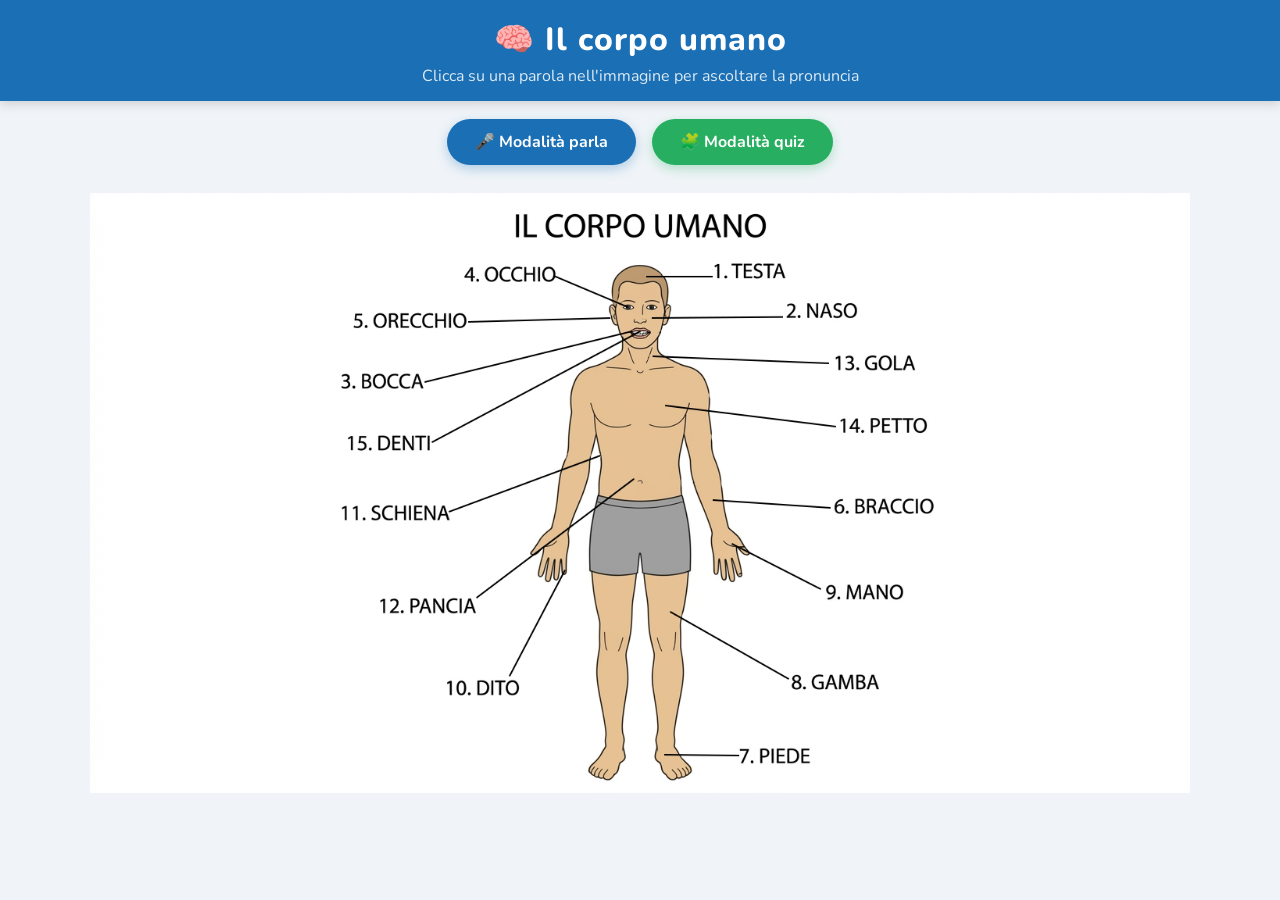
<file: index.html>
<!DOCTYPE html>
<html lang="it">
<head>
  <meta charset="UTF-8">
  <title>Il Corpo Umano</title>
  <link rel="stylesheet" href="stile.css">
  <style>
    .corpo-wrap {
      display: flex;
      justify-content: center;
      padding: 10px 20px 40px;
    }
    .container {
      position: relative;
      display: inline-block;
      width: 100%;
      max-width: 1100px;
    }
    #corpo {
      width: 100%;
      height: auto;
      display: block;
    }
    .label-btn {
      position: absolute;
      background: transparent;
      border: 2px solid transparent;
      border-radius: 6px;
      cursor: pointer;
      padding: 0;
      /* center su left/top */
      transform: translate(-50%, -50%);
      transition: background 0.15s, border-color 0.15s;
    }
    .label-btn:hover {
      background: rgba(26,111,181,0.20);
      border-color: rgba(26,111,181,0.55);
    }
    .label-btn.flash {
      background: rgba(26,111,181,0.38);
      border-color: #1a6fb5;
    }
  </style>
</head>
<body>

<header>
  <h1>🧠 Il corpo umano</h1>
  <p>Clicca su una parola nell'immagine per ascoltare la pronuncia</p>
</header>

<div class="btn-row">
  <button class="btn-modo" onclick="startGame()">🎤 Modalità parla</button>
  <button class="btn-modo verde" onclick="startQuiz()">🧩 Modalità quiz</button>
</div>

<div class="corpo-wrap">
  <div class="container">
    <img src="img/corpo.png" id="corpo" alt="Corpo umano">

    <!-- Coordinate rilevate pixel per pixel dall'immagine 1408x768 -->
    <!-- left/top = centro del testo; width/height = bounding box del testo + piccolo padding -->

    <!-- 4. OCCHIO  cx=537 cy=101 -->
    <button class="label-btn" data-word="occhio"
      style="left:38.14%; top:13.15%; width:11.5%; height:6%;"></button>

    <!-- 1. TESTA  cx=845 cy=101 -->
    <button class="label-btn" data-word="testa"
      style="left:60.01%; top:13.15%; width:9.5%; height:6%;"></button>

    <!-- 5. ORECCHIO  cx=409 cy=156 -->
    <button class="label-btn" data-word="orecchio"
      style="left:29.05%; top:20.31%; width:13%; height:6%;"></button>

    <!-- 2. NASO  cx=937 cy=156 -->
    <button class="label-btn" data-word="naso"
      style="left:66.55%; top:20.31%; width:9.5%; height:6%;"></button>

    <!-- 13. GOLA  cx=1006 cy=216 -->
    <button class="label-btn" data-word="gola"
      style="left:71.45%; top:28.12%; width:10%; height:6%;"></button>

    <!-- 3. BOCCA  cx=376 cy=240 -->
    <button class="label-btn" data-word="bocca"
      style="left:26.70%; top:31.25%; width:10%; height:6%;"></button>

    <!-- 14. PETTO  cx=1020 cy=297 — unisco i due pezzi rilevati -->
    <button class="label-btn" data-word="petto"
      style="left:72.50%; top:38.67%; width:12%; height:6%;"></button>

    <!-- 15. DENTI  cx=383 cy=321 -->
    <button class="label-btn" data-word="denti"
      style="left:27.20%; top:41.80%; width:10%; height:6%;"></button>

    <!-- 11. SCHIENA  cx=392 cy=409 -->
    <button class="label-btn" data-word="schiena"
      style="left:27.84%; top:53.26%; width:13%; height:6%;"></button>

    <!-- 6. BRACCIO  cx=1015 cy=409 -->
    <button class="label-btn" data-word="braccio"
      style="left:72.09%; top:53.26%; width:12%; height:6%;"></button>

    <!-- 12. PANCIA  cx=433 cy=492 -->
    <button class="label-btn" data-word="pancia"
      style="left:30.75%; top:69%; width:12%; height:6%;"></button>

    <!-- 9. MANO  cx=991 cy=492 -->
    <button class="label-btn" data-word="mano"
      style="left:70.38%; top:64.06%; width:10%; height:6%;"></button>

    <!-- 10. DITO  cx=504 cy=619 -->
    <button class="label-btn" data-word="dito"
      style="left:35.80%; top:80.60%; width:9.5%; height:6%;"></button>

    <!-- 8. GAMBA  cx=953 cy=619 -->
    <button class="label-btn" data-word="gamba"
      style="left:67.68%; top:80.60%; width:11%; height:6%;"></button>

    <!-- 7. PIEDE  cx=873 cy=720 -->
    <button class="label-btn" data-word="piede"
      style="left:62.00%; top:93.75%; width:9.5%; height:6%;"></button>

  </div>
</div>

<script src="app.js"></script>
<script>
  document.querySelectorAll('.label-btn').forEach(btn => {
    btn.addEventListener('click', () => {
      parla(btn.dataset.word);
      btn.classList.add('flash');
      setTimeout(() => btn.classList.remove('flash'), 700);
    });
  });
</script>
</body>
</html>
</file>
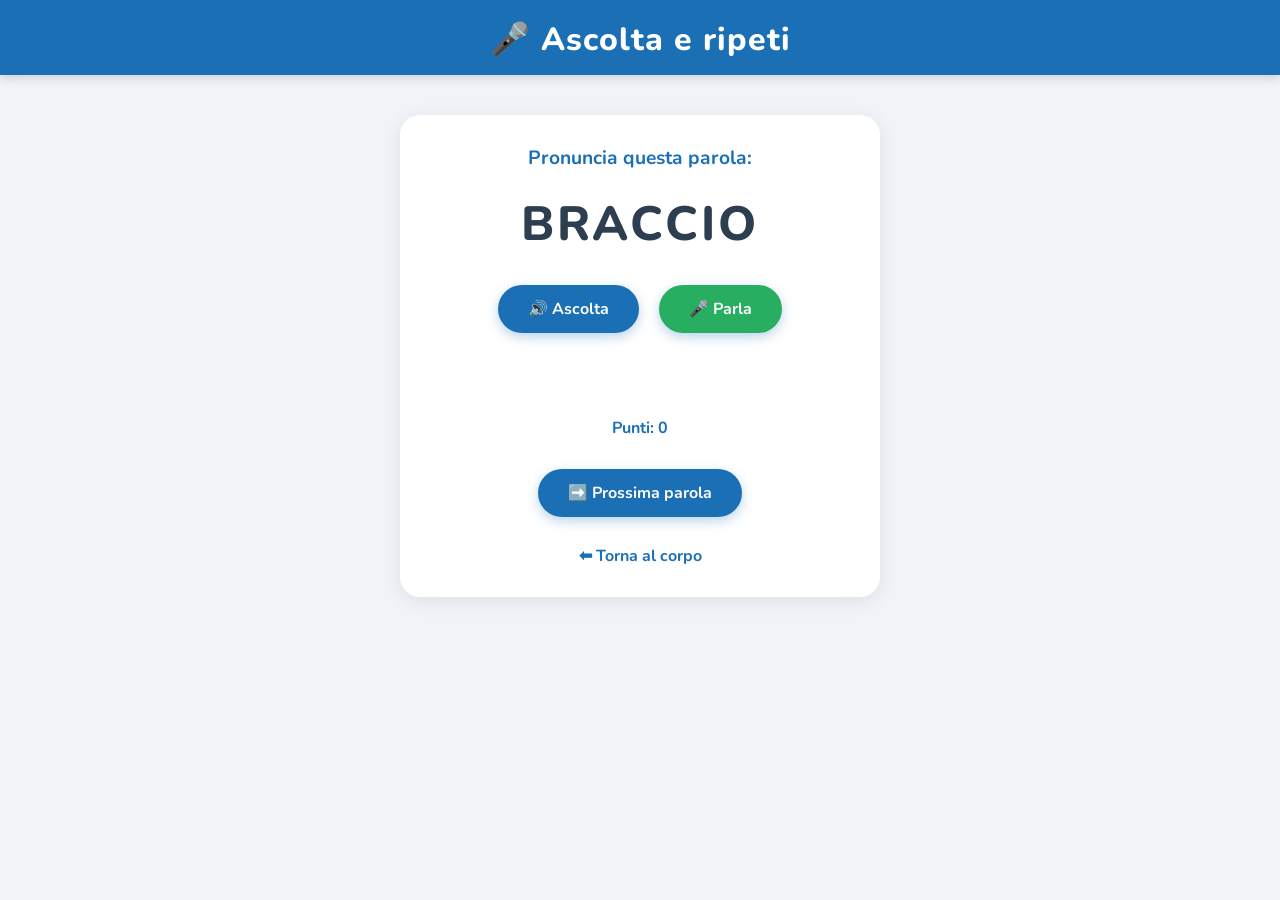
<file: gioco.html>
<!DOCTYPE html>
<html lang="it">
<head>
    <meta charset="UTF-8">
    <title>Gioco - Corpo Umano</title>
    <link rel="stylesheet" href="stile.css">
    <style>
      .feedback-corretto {
        font-size: 1.6rem;
        font-weight: 800;
        color: #27ae60;
      }
      .feedback-sbagliato {
        font-size: 1.3rem;
        font-weight: 800;
        color: #e74c3c;
      }
      .feedback-sbagliato span {
        background: #fde8e8;
        border-radius: 8px;
        padding: 2px 10px;
        font-style: italic;
      }
      .ascoltando {
        font-size: 1rem;
        color: #1a6fb5;
        font-weight: 700;
        animation: pulsa 1s ease-in-out infinite;
      }
      @keyframes pulsa { 0%,100%{opacity:1} 50%{opacity:0.3} }
    </style>
</head>
<body>

<header>
  <h1>🎤 Ascolta e ripeti</h1>
</header>

<div class="gioco-page">
  <h2>Pronuncia questa parola:</h2>
  <div class="parola-grande" id="word">---</div>

  <div>
    <button class="btn-azione" onclick="parla(currentWord)">🔊 Ascolta</button>
    <button class="btn-azione verde" id="btn-parla" onclick="avviaRiconoscimento()">🎤 Parla</button>
  </div>

  <div class="feedback" id="feedback"></div>
  <div class="punti" id="points">Punti: 0</div>

  <br>
  <button class="btn-azione" onclick="nextWord()">➡️ Prossima parola</button>
  <br>
  <a href="index.html" class="torna">⬅ Torna al corpo</a>
</div>

<script src="app.js"></script>
<script>
function avviaRiconoscimento() {
  if (!('SpeechRecognition' in window) && !('webkitSpeechRecognition' in window)) {
    alert('Il riconoscimento vocale non è supportato. Usa Chrome o Edge.');
    return;
  }

  const feedback = document.getElementById('feedback');
  const btn = document.getElementById('btn-parla');

  feedback.innerHTML = '<span class="ascoltando">🎙️ Sto ascoltando…</span>';
  btn.disabled = true;
  btn.textContent = '⏳ …';

  const recognition = new (window.SpeechRecognition || window.webkitSpeechRecognition)();
  recognition.lang = 'it-IT';
  recognition.interimResults = false;
  recognition.maxAlternatives = 1;

  recognition.onresult = function(event) {
    btn.disabled = false;
    btn.textContent = '🎤 Parla';

    const detto = event.results[0][0].transcript.toLowerCase().trim();

    if (detto === currentWord) {
      points++;
      document.getElementById('points').innerText = 'Punti: ' + points;
      feedback.innerHTML = '<span class="feedback-corretto">✅ Corretto!</span>';
    } else {
      feedback.innerHTML =
        '❌ <span class="feedback-sbagliato">Sbagliato! Hai detto <span>"' + detto + '"</span></span>';
    }
  };

  recognition.onerror = function() {
    btn.disabled = false;
    btn.textContent = '🎤 Parla';
    feedback.innerHTML = '<span style="color:#888;">⚠️ Non ti ho sentito. Riprova!</span>';
  };

  recognition.onend = function() {
    btn.disabled = false;
    btn.textContent = '🎤 Parla';
  };

  recognition.start();
}

window.addEventListener('load', nextWord);
</script>
</body>
</html>
</file>
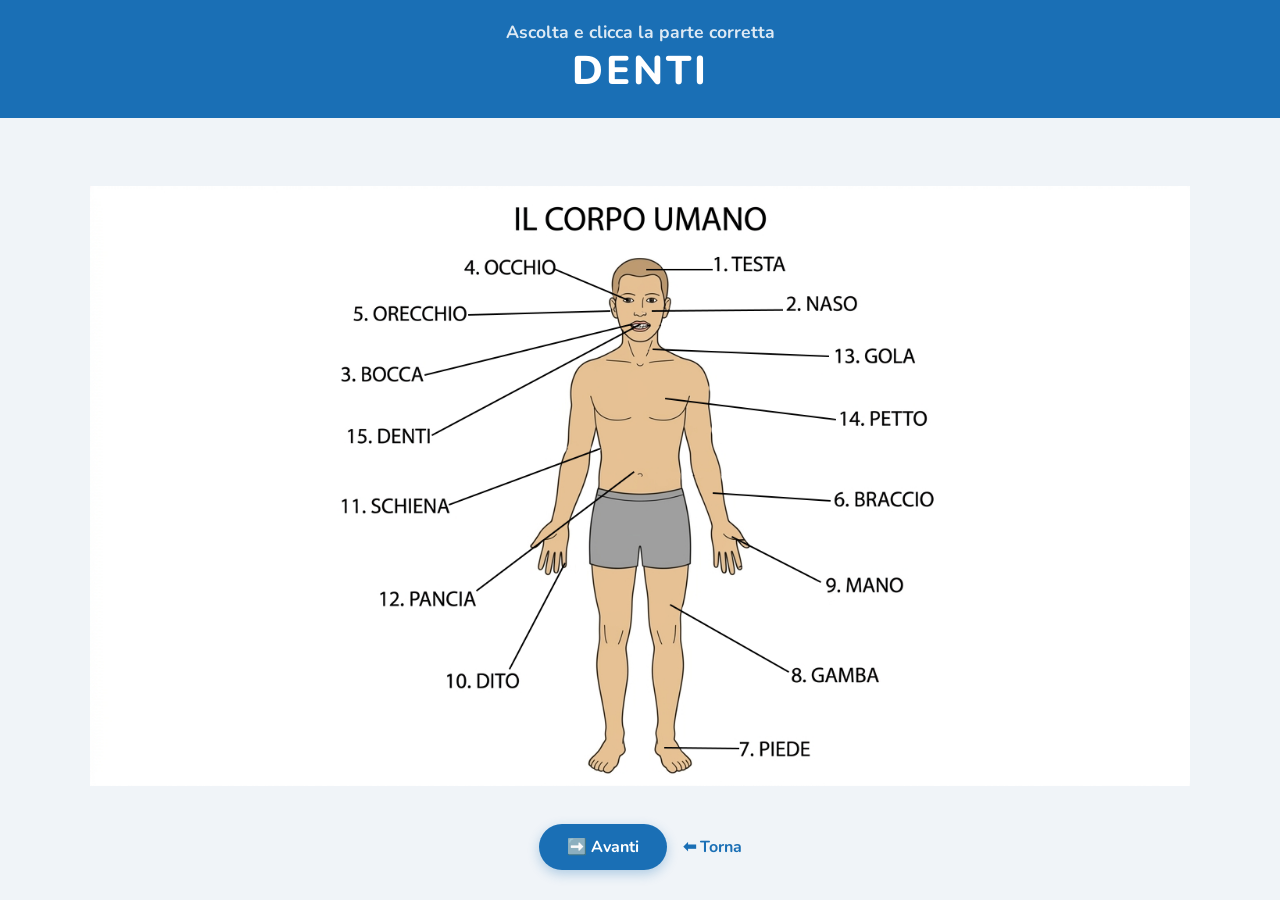
<file: quiz.html>
<!DOCTYPE html>
<html lang="it">
<head>
  <meta charset="UTF-8">
  <title>Quiz - Corpo Umano</title>
  <link rel="stylesheet" href="stile.css">
  <style>
    .corpo-wrap {
      display: flex;
      justify-content: center;
      padding: 10px 20px 20px;
    }
    .container {
      position: relative;
      display: inline-block;
      width: 100%;
      max-width: 1100px;
    }
    #corpo { width: 100%; height: auto; display: block; }

    .label-btn {
      position: absolute;
      background: transparent;
      border: 2px solid transparent;
      border-radius: 6px;
      cursor: pointer;
      padding: 0;
      transform: translate(-50%, -50%);
      transition: background 0.15s, border-color 0.15s;
    }
    .label-btn:hover {
      background: rgba(26,111,181,0.18);
      border-color: rgba(26,111,181,0.45);
    }
    .label-btn.correct {
      background: rgba(39,174,96,0.32) !important;
      border-color: #27ae60 !important;
    }
    .label-btn.wrong {
      background: rgba(231,76,60,0.32) !important;
      border-color: #e74c3c !important;
    }
  </style>
</head>
<body>

<div class="quiz-header">
  <h2>Ascolta e clicca la parte corretta</h2>
  <h1 id="target">---</h1>
</div>

<div class="quiz-feedback" id="quizFeedback"></div>

<div class="corpo-wrap">
  <div class="container">
    <img src="img/corpo.png" id="corpo" alt="Corpo umano">

    <button class="label-btn" data-word="occhio"   style="left:38.14%; top:13.15%; width:11.5%; height:6%;"></button>
    <button class="label-btn" data-word="testa"    style="left:60.01%; top:13.15%; width:9.5%;  height:6%;"></button>
    <button class="label-btn" data-word="orecchio" style="left:29.05%; top:20.31%; width:13%;   height:6%;"></button>
    <button class="label-btn" data-word="naso"     style="left:66.55%; top:20.31%; width:9.5%;  height:6%;"></button>
    <button class="label-btn" data-word="gola"     style="left:71.45%; top:28.12%; width:10%;   height:6%;"></button>
    <button class="label-btn" data-word="bocca"    style="left:26.70%; top:31.25%; width:10%;   height:6%;"></button>
    <button class="label-btn" data-word="petto"    style="left:72.50%; top:38.67%; width:12%;   height:6%;"></button>
    <button class="label-btn" data-word="denti"    style="left:27.20%; top:41.80%; width:10%;   height:6%;"></button>
    <button class="label-btn" data-word="schiena"  style="left:27.84%; top:53.26%; width:13%;   height:6%;"></button>
    <button class="label-btn" data-word="braccio"  style="left:72.09%; top:53.26%; width:12%;   height:6%;"></button>
    <button class="label-btn" data-word="pancia"   style="left:30.75%; top:69%; width:12%;   height:6%;"></button>
    <button class="label-btn" data-word="mano"     style="left:70.38%; top:64.06%; width:10%;   height:6%;"></button>
    <button class="label-btn" data-word="dito"     style="left:35.80%; top:80.60%; width:9.5%;  height:6%;"></button>
    <button class="label-btn" data-word="gamba"    style="left:67.68%; top:80.60%; width:11%;   height:6%;"></button>
    <button class="label-btn" data-word="piede"    style="left:62.00%; top:93.75%; width:9.5%;  height:6%;"></button>

  </div>
</div>

<div class="quiz-nav">
  <button class="btn-modo" onclick="nextQuiz()">➡️ Avanti</button>
  &nbsp;&nbsp;
  <a href="index.html" class="torna">⬅ Torna</a>
</div>

<script src="app.js"></script>
<script>
  // app.js gestisce già nextQuiz() e currentWord globalmente.
  // Qui colleghiamo solo i pulsanti al controllo risposta.

  document.querySelectorAll('.label-btn').forEach(function(btn) {
    btn.addEventListener('click', function() {
      var word = btn.dataset.word;
      var feedback = document.getElementById('quizFeedback');

      if (word === currentWord) {
        btn.classList.add('correct');
        feedback.textContent = '✅ Corretto!';
        feedback.style.color = '#27ae60';
        // reset colori e avanza dopo 900ms
        setTimeout(function() {
          document.querySelectorAll('.label-btn').forEach(function(b) {
            b.classList.remove('correct', 'wrong');
          });
          nextQuiz();
        }, 900);
      } else {
        btn.classList.add('wrong');
        feedback.textContent = '❌ Riprova!';
        feedback.style.color = '#e74c3c';
        setTimeout(function() {
          btn.classList.remove('wrong');
        }, 700);
      }
    });
  });

  // Avvia il primo quiz al caricamento
  window.addEventListener('load', nextQuiz);
</script>
</body>
</html>
</file>
<file: stile.css>
@import url('https://fonts.googleapis.com/css2?family=Nunito:wght@400;600;700;800&display=swap');

:root {
  --blu: #1a6fb5;
  --blu-chiaro: #e8f4fd;
  --verde: #27ae60;
  --rosso: #e74c3c;
  --grigio: #f0f4f8;
  --testo: #2c3e50;
}

* { box-sizing: border-box; margin: 0; padding: 0; }

body {
  font-family: 'Nunito', sans-serif;
  background: var(--grigio);
  color: var(--testo);
  min-height: 100vh;
}

header {
  background: var(--blu);
  color: white;
  text-align: center;
  padding: 18px 20px 14px;
  box-shadow: 0 3px 10px rgba(0,0,0,0.15);
}
header h1 { font-size: 2rem; font-weight: 800; letter-spacing: 1px; }
header p  { font-size: 1rem; opacity: 0.85; margin-top: 4px; }

.btn-row {
  display: flex;
  justify-content: center;
  gap: 16px;
  padding: 18px 20px;
}

.btn-modo {
  background: var(--blu);
  color: white;
  border: none;
  border-radius: 30px;
  padding: 12px 28px;
  font-family: 'Nunito', sans-serif;
  font-size: 1rem;
  font-weight: 700;
  cursor: pointer;
  transition: transform 0.15s, box-shadow 0.15s;
  box-shadow: 0 4px 12px rgba(26,111,181,0.3);
}
.btn-modo:hover { transform: translateY(-2px); box-shadow: 0 6px 18px rgba(26,111,181,0.4); }
.btn-modo.verde { background: var(--verde); box-shadow: 0 4px 12px rgba(39,174,96,0.3); }

/* Layout principale a 3 colonne */
.layout {
  display: flex;
  align-items: center;
  justify-content: center;
  gap: 24px;
  max-width: 1300px;
  margin: 0 auto;
  padding: 10px 20px 40px;
}

.etichette {
  display: flex;
  flex-direction: column;
  gap: 12px;
  min-width: 150px;
}
.etichette.sinistra { align-items: flex-end; }
.etichette.destra  { align-items: flex-start; }

.etichetta-btn {
  background: white;
  border: 2px solid var(--blu);
  border-radius: 20px;
  padding: 8px 18px;
  font-family: 'Nunito', sans-serif;
  font-size: 1rem;
  font-weight: 700;
  color: var(--blu);
  cursor: pointer;
  transition: all 0.2s;
  white-space: nowrap;
}
.etichetta-btn:hover, .etichetta-btn.attivo {
  background: var(--blu);
  color: white;
  transform: scale(1.06);
}

/* Immagine */
.container {
  position: relative;
  display: inline-block;
  flex-shrink: 0;
}
#corpo {
  width: 750px;
  max-width: 100%;
  height: auto;
  display: block;
}

/* Hotspot trasparenti (per il quiz) */
.hotspot {
  position: absolute;
  width: 36px;
  height: 36px;
  background: rgba(26,111,181,0.0);
  border: none;
  border-radius: 50%;
  cursor: pointer;
  transform: translate(-50%, -50%);
  transition: background 0.2s;
}
.hotspot:hover { background: rgba(26,111,181,0.25); }

/* Pagina gioco */
.gioco-page {
  max-width: 480px;
  margin: 40px auto;
  text-align: center;
  padding: 30px 20px;
  background: white;
  border-radius: 20px;
  box-shadow: 0 4px 20px rgba(0,0,0,0.08);
}
.gioco-page h2 { font-size: 1.2rem; color: var(--blu); margin-bottom: 8px; }
.parola-grande { font-size: 3rem; font-weight: 800; color: var(--testo); margin: 20px 0; letter-spacing: 3px; }

.btn-azione {
  background: var(--blu);
  color: white;
  border: none;
  border-radius: 30px;
  padding: 13px 30px;
  font-family: 'Nunito', sans-serif;
  font-size: 1rem;
  font-weight: 700;
  cursor: pointer;
  margin: 8px;
  transition: transform 0.15s, box-shadow 0.15s;
  box-shadow: 0 4px 12px rgba(26,111,181,0.3);
}
.btn-azione:hover { transform: translateY(-2px); }
.btn-azione.verde { background: var(--verde); }

.feedback { font-size: 1.6rem; font-weight: 700; margin: 16px 0; min-height: 44px; }
.punti { font-size: 1rem; color: var(--blu); font-weight: 700; margin-top: 8px; }
.torna { display: inline-block; margin-top: 20px; color: var(--blu); font-weight: 700; text-decoration: none; font-size: 1rem; }
.torna:hover { text-decoration: underline; }

/* Quiz */
.quiz-header {
  text-align: center;
  padding: 20px;
  background: var(--blu);
  color: white;
  margin-bottom: 10px;
}
.quiz-header h2 { font-size: 1.1rem; opacity: 0.85; }
.quiz-header h1 { font-size: 2.5rem; font-weight: 800; letter-spacing: 3px; }
.quiz-feedback { text-align: center; font-size: 1.5rem; font-weight: 700; padding: 10px; min-height: 48px; }
.quiz-nav { text-align: center; padding: 10px; }

@media (max-width: 750px) {
  .layout { flex-direction: column; align-items: center; }
  .etichette { flex-direction: row; flex-wrap: wrap; justify-content: center; min-width: unset; }
  .etichette.sinistra { align-items: center; }
  #corpo { width: 300px; }
}
</file>
